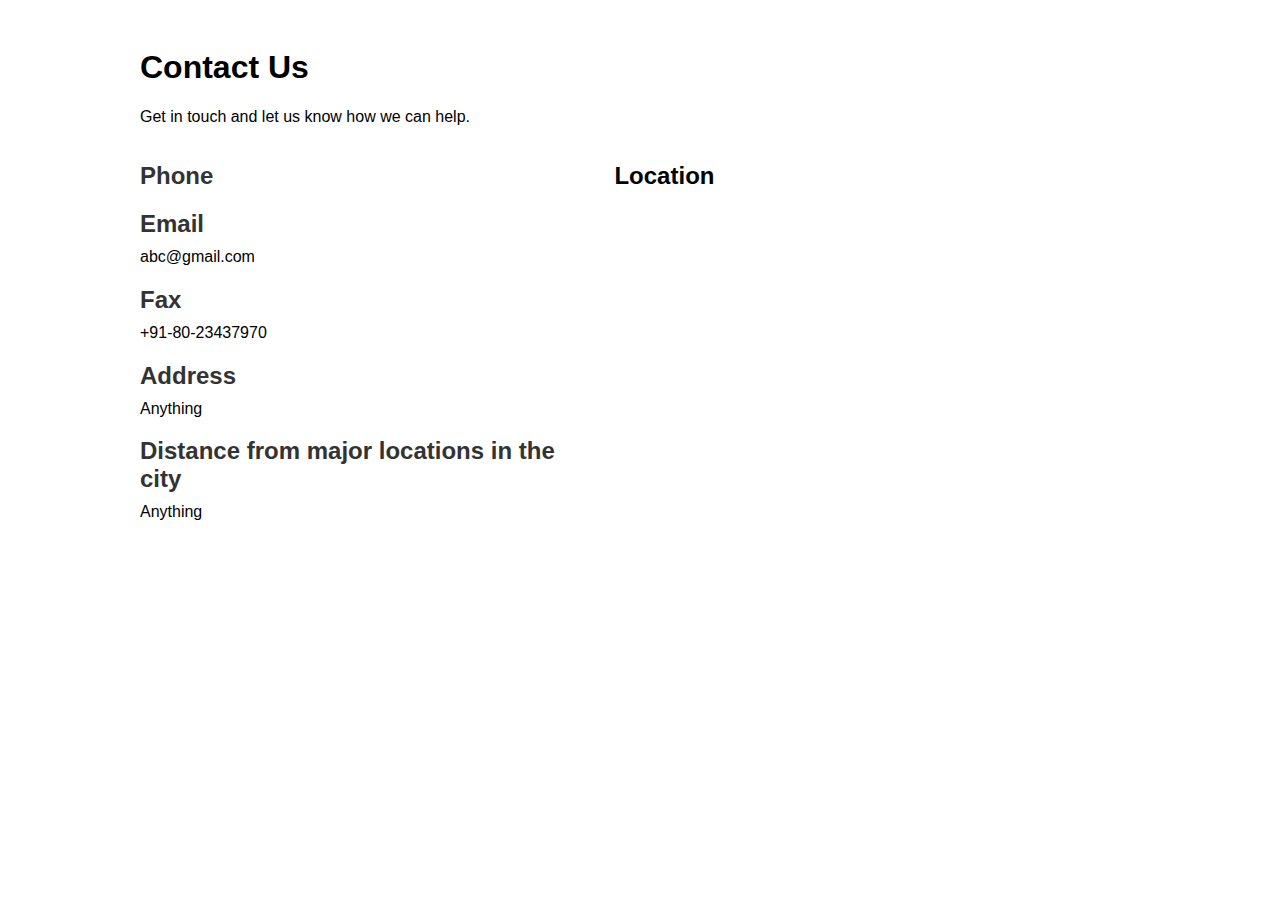
<file: contact.html>
<!DOCTYPE html>
<html lang="en">
<head>
    <meta charset="UTF-8">
    <meta name="viewport" content="width=device-width, initial-scale=1.0">
    <title>Contact Us - Bangalore Baptist Hospital</title>
    <style>
        body {
            font-family: Arial, sans-serif;
        }
        .container {
            max-width: 1000px;
            margin: 0 auto;
            padding: 20px;
        }
        .contact-info, .map {
            display: inline-block;
            vertical-align: top;
        }
        .contact-info {
            width: 45%;
            padding-right: 20px;
        }
        .map {
            width: 50%;
        }
        .contact-info h2 {
            margin-bottom: 10px;
            color: #333;
        }
        .contact-info p {
            margin: 5px 0;
        }
        .map iframe {
            border: none;
            width: 100%;
            height: 300px;
        }







    </style>
</head>
<body>

    
    <div class="container">
        <h1>Contact Us</h1>
        <p>Get in touch and let us know how we can help.</p>

        <div class="contact-info">
            <h2>Phone</h2>
           
            
            <h2>Email</h2>
            <p>abc@gmail.com</p>

            <h2>Fax</h2>
            <p>+91-80-23437970</p>

            <h2>Address</h2>
            
            <p>Anything</p>

            <h2>Distance from major locations in the city</h2>
            <p>Anything</p>
        </div>

        <div class="map">
            <h2>Location</h2>
            <iframe 
                src="https://www.google.com/maps/embed?pb=!1m18!1m12!1m3!1d3890.6090493928616!2d77.59857441417207!3d13.028348890825!2m3!1f0!2f0!3f0!3m2!1i1024!2i768!4f13.1!3m3!1m2!1s0x3bae17946e123f7b%3A0xc4321b06a4d47f1f!2sBangalore%20Baptist%20Hospital!5e0!3m2!1sen!2sin!4v1648658902785!5m2!1sen!2sin"
                allowfullscreen="" loading="lazy"></iframe>
        </div>
    </div>
</body>
</html>
</file>
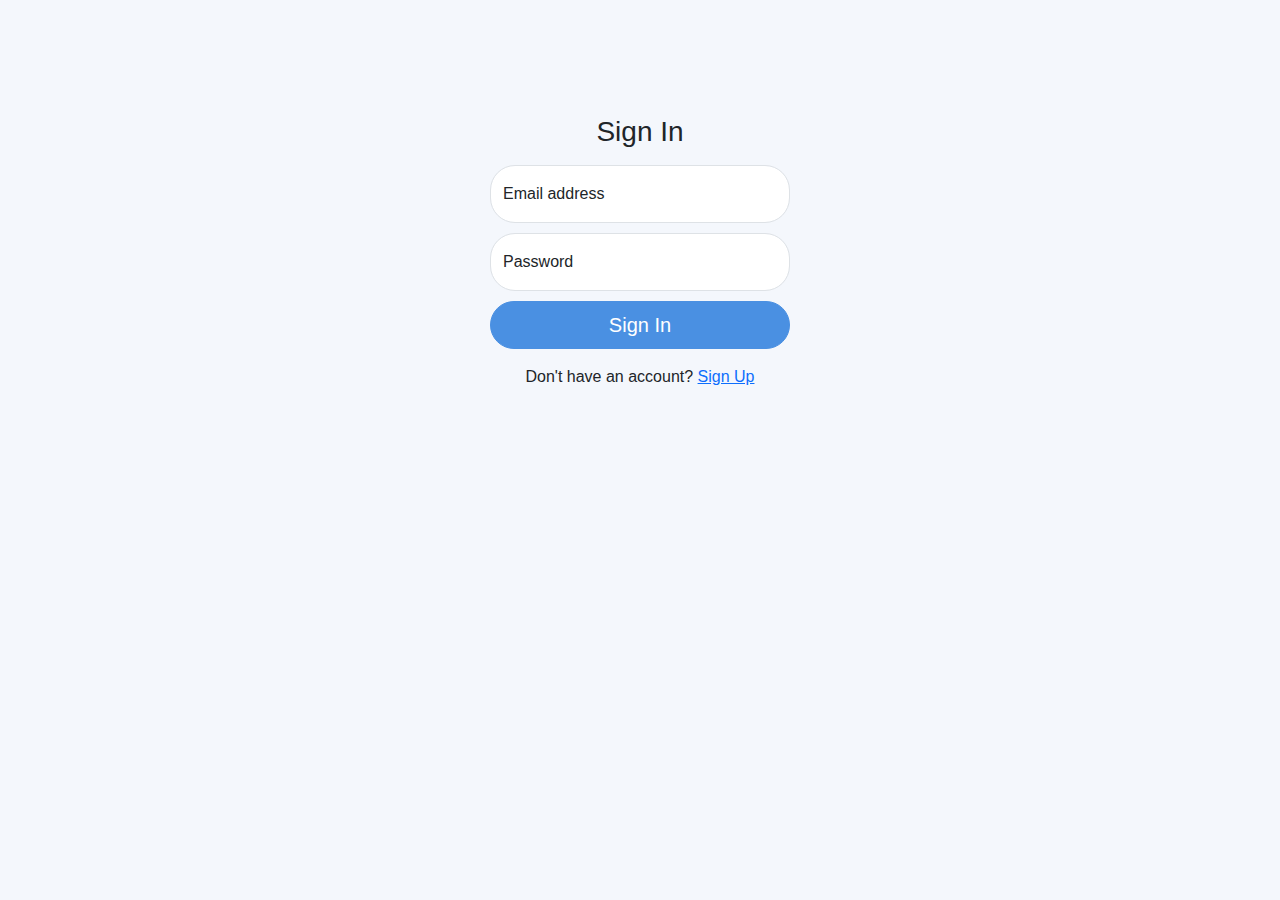
<file: sign-in.html>
<!doctype html>
<html lang="en">
  <head>
    <meta charset="utf-8">
    <meta name="viewport" content="width=device-width, initial-scale=1">
    <title>Sign In</title>
    <link href="https://cdn.jsdelivr.net/npm/bootstrap@5.3.3/dist/css/bootstrap.min.css" rel="stylesheet">
    <style>
      body {
        font-family: 'Poppins', sans-serif;
        background-color: #f4f7fc;
      }
      .form-signin {
        max-width: 330px;
        padding: 15px;
        margin: auto;
        margin-top: 100px;
      }
      .form-signin .form-control {
        margin-bottom: 10px;
        border-radius: 25px;
      }
      .btn-primary {
        background-color: #4a90e2;
        border-radius: 25px;
        border-color: #4a90e2;
      }
    </style>
  </head>
  <body>
    <div class="form-signin">
      <h1 class="h3 mb-3 fw-normal text-center">Sign In</h1>
      <form action="index.html" method="get">
        <div class="form-floating">
          <input type="email" class="form-control" id="email" placeholder="Email address" required>
          <label for="email">Email address</label>
        </div>
        <div class="form-floating">
          <input type="password" class="form-control" id="password" placeholder="Password" required>
          <label for="password">Password</label>
        </div>
        <button class="w-100 btn btn-lg btn-primary" type="submit">Sign In</button>
        <p class="mt-3 text-center">Don't have an account? <a href="sign-up.html">Sign Up</a></p>
      </form>
    </div>
    <script src="https://cdn.jsdelivr.net/npm/bootstrap@5.3.3/dist/js/bootstrap.bundle.min.js"></script>
  </body>
</html>
</file>
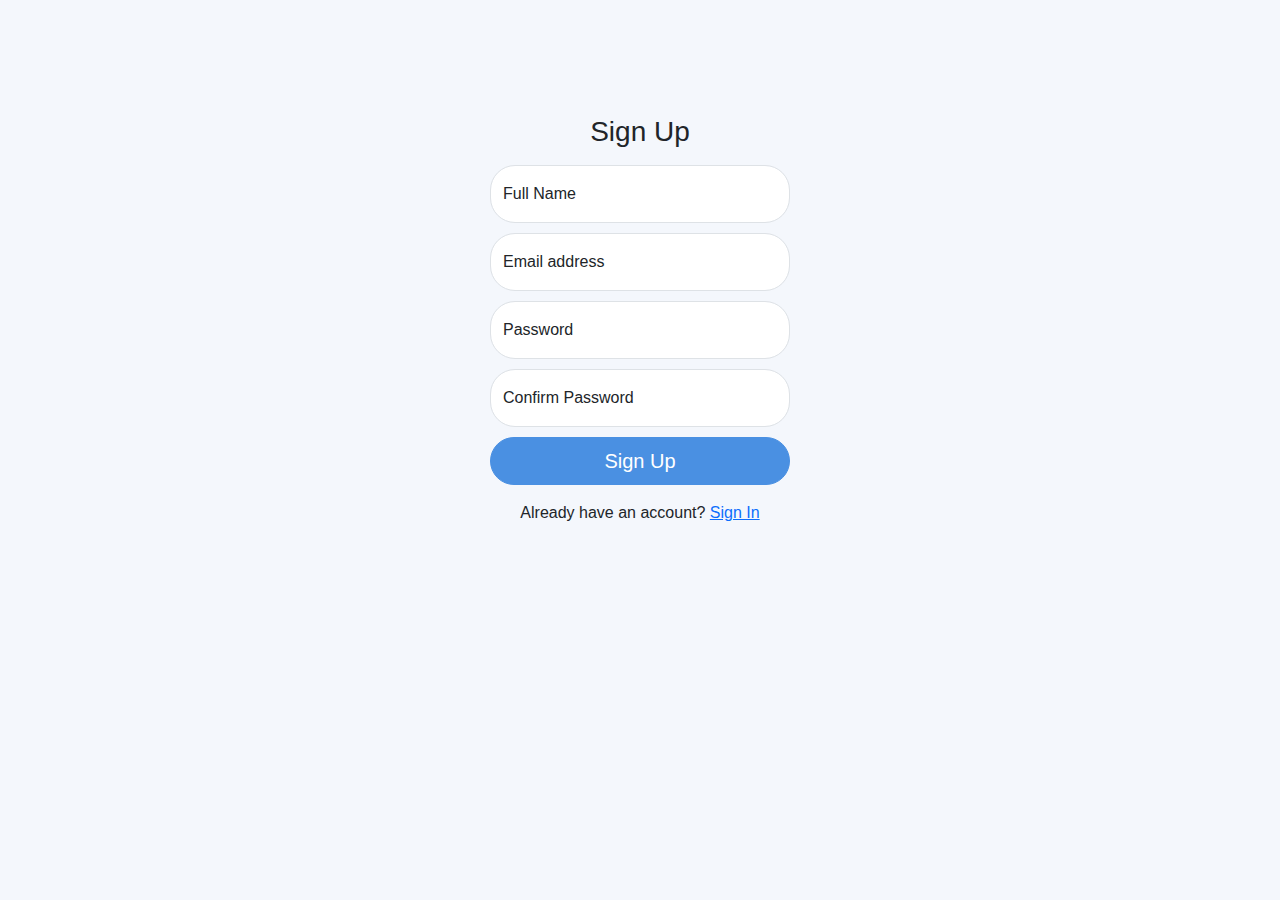
<file: sign-up.html>
<!doctype html>
<html lang="en">
  <head>
    <meta charset="utf-8">
    <meta name="viewport" content="width=device-width, initial-scale=1">
    <title>Sign Up</title>
    <link href="https://cdn.jsdelivr.net/npm/bootstrap@5.3.3/dist/css/bootstrap.min.css" rel="stylesheet">
    <style>
      body {
        font-family: 'Poppins', sans-serif;
        background-color: #f4f7fc;
      }
      .form-signup {
        max-width: 330px;
        padding: 15px;
        margin: auto;
        margin-top: 100px;
      }
      .form-signup .form-control {
        margin-bottom: 10px;
        border-radius: 25px;
      }
      .btn-primary {
        background-color: #4a90e2;
        border-radius: 25px;
        border-color: #4a90e2;
      }
    </style>
  </head>
  <body>
    <div class="form-signup">
      <h1 class="h3 mb-3 fw-normal text-center">Sign Up</h1>
      <form action="index.html" method="get">
        <div class="form-floating">
          <input type="text" class="form-control" id="fullName" placeholder="Full Name" required>
          <label for="fullName">Full Name</label>
        </div>
        <div class="form-floating">
          <input type="email" class="form-control" id="email" placeholder="Email address" required>
          <label for="email">Email address</label>
        </div>
        <div class="form-floating">
          <input type="password" class="form-control" id="password" placeholder="Password" required>
          <label for="password">Password</label>
        </div>
        <div class="form-floating">
          <input type="password" class="form-control" id="confirmPassword" placeholder="Confirm Password" required>
          <label for="confirmPassword">Confirm Password</label>
        </div>
        <button class="w-100 btn btn-lg btn-primary" type="submit">Sign Up</button>
        <p class="mt-3 text-center">Already have an account? <a href="sign-in.html">Sign In</a></p>
      </form>
    </div>
    <script src="https://cdn.jsdelivr.net/npm/bootstrap@5.3.3/dist/js/bootstrap.bundle.min.js"></script>
  </body>
</html>
</file>
